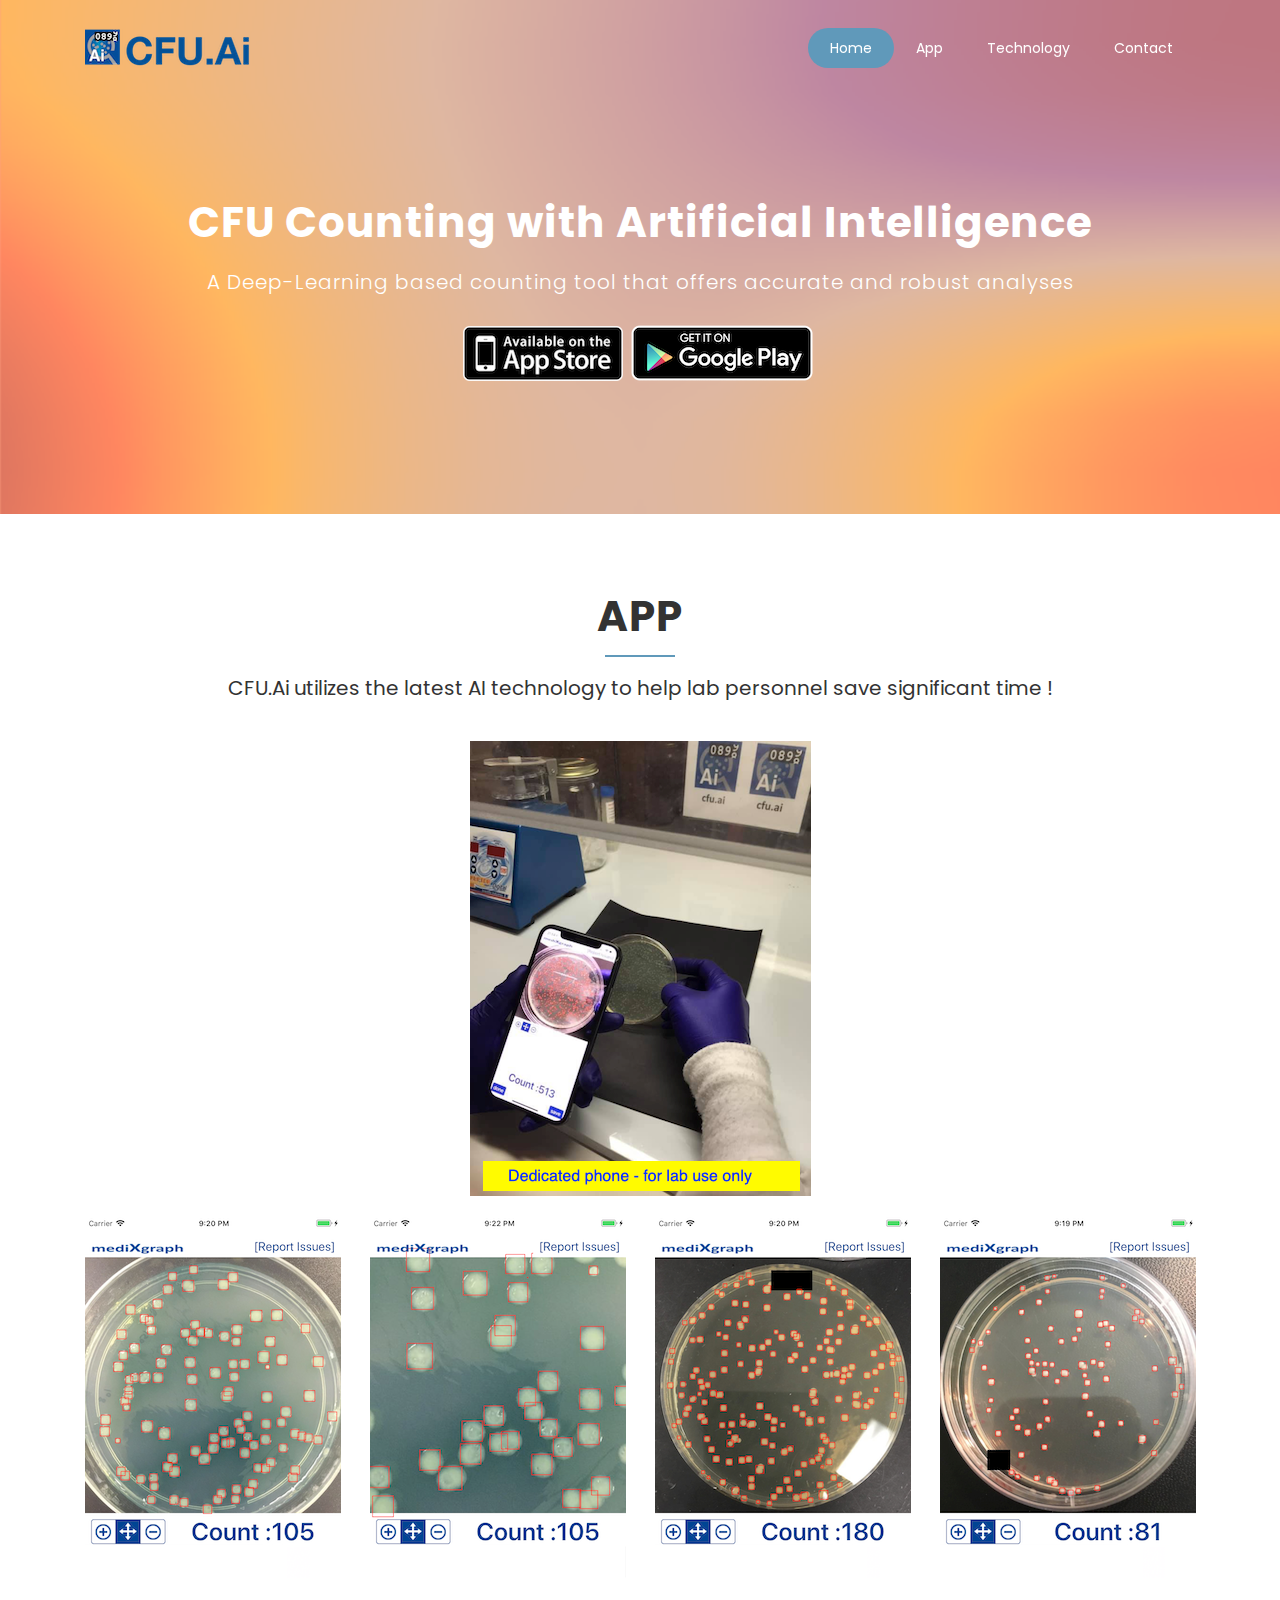
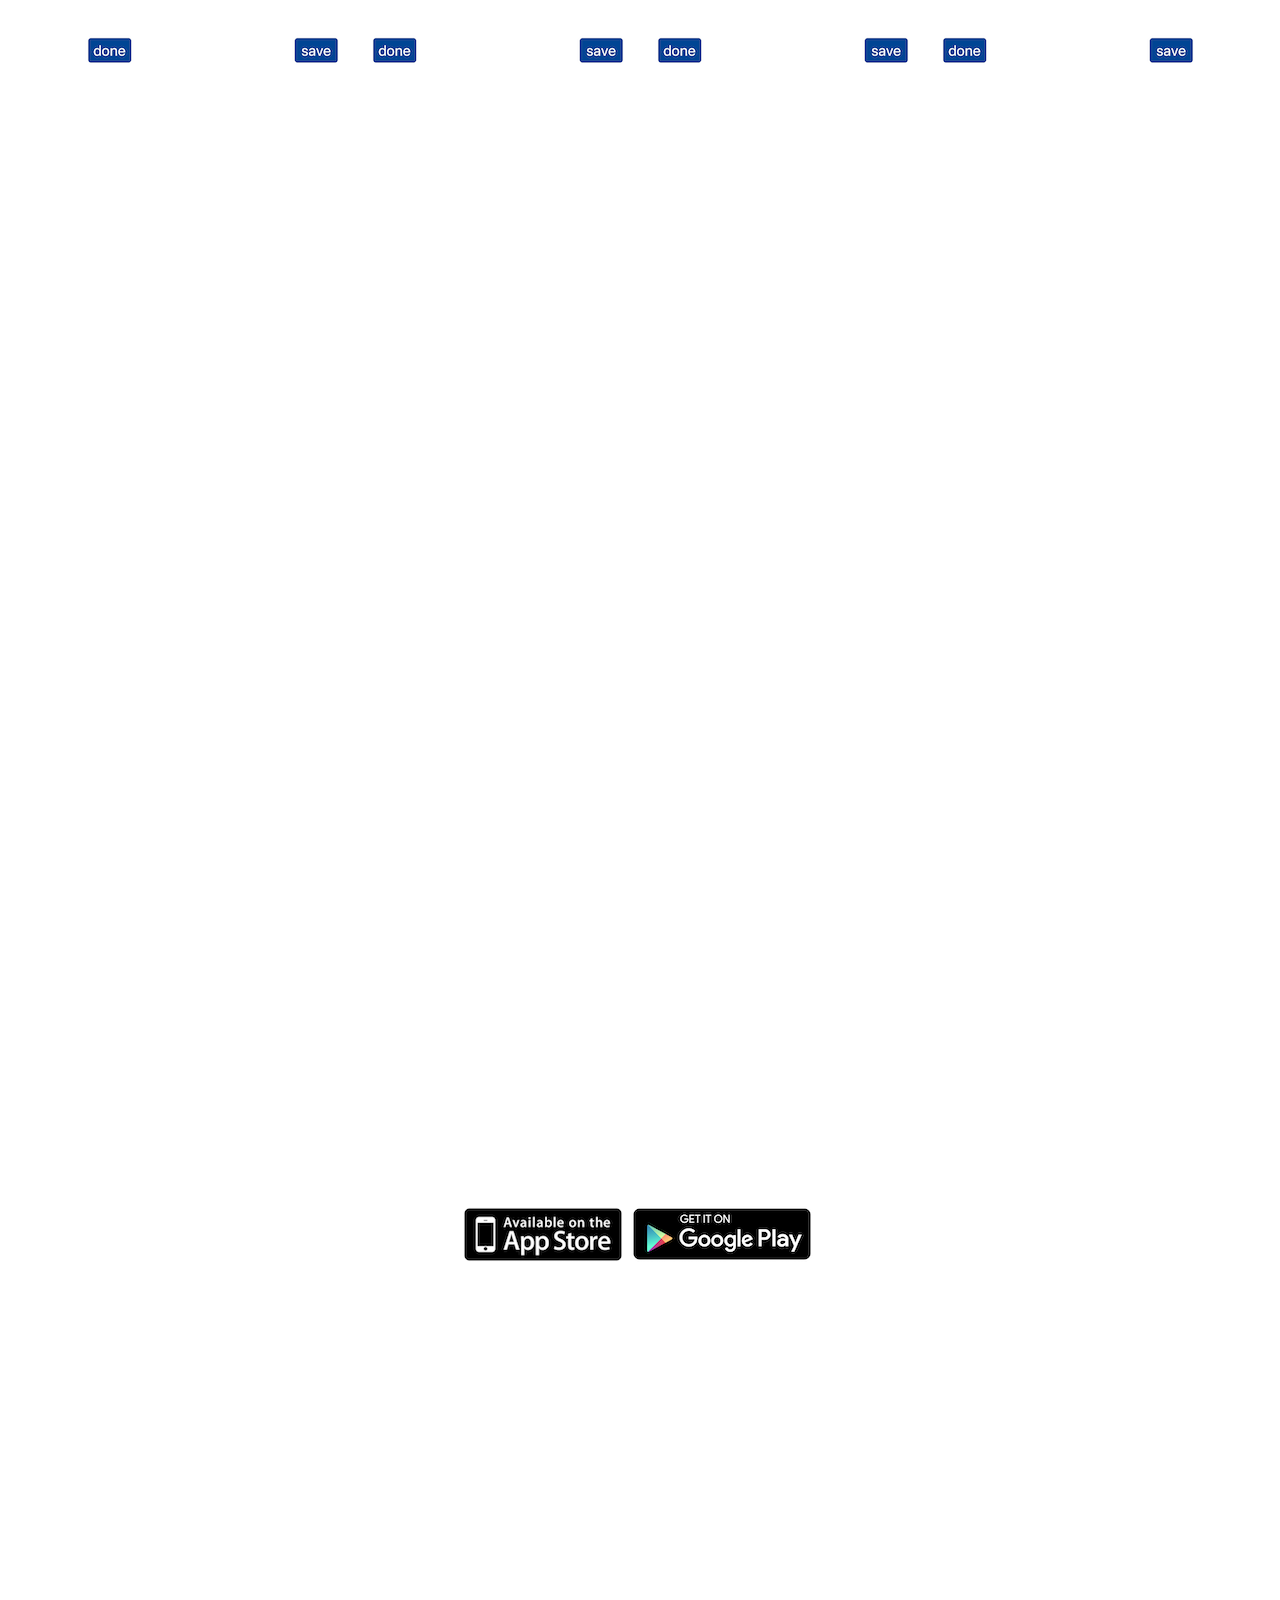
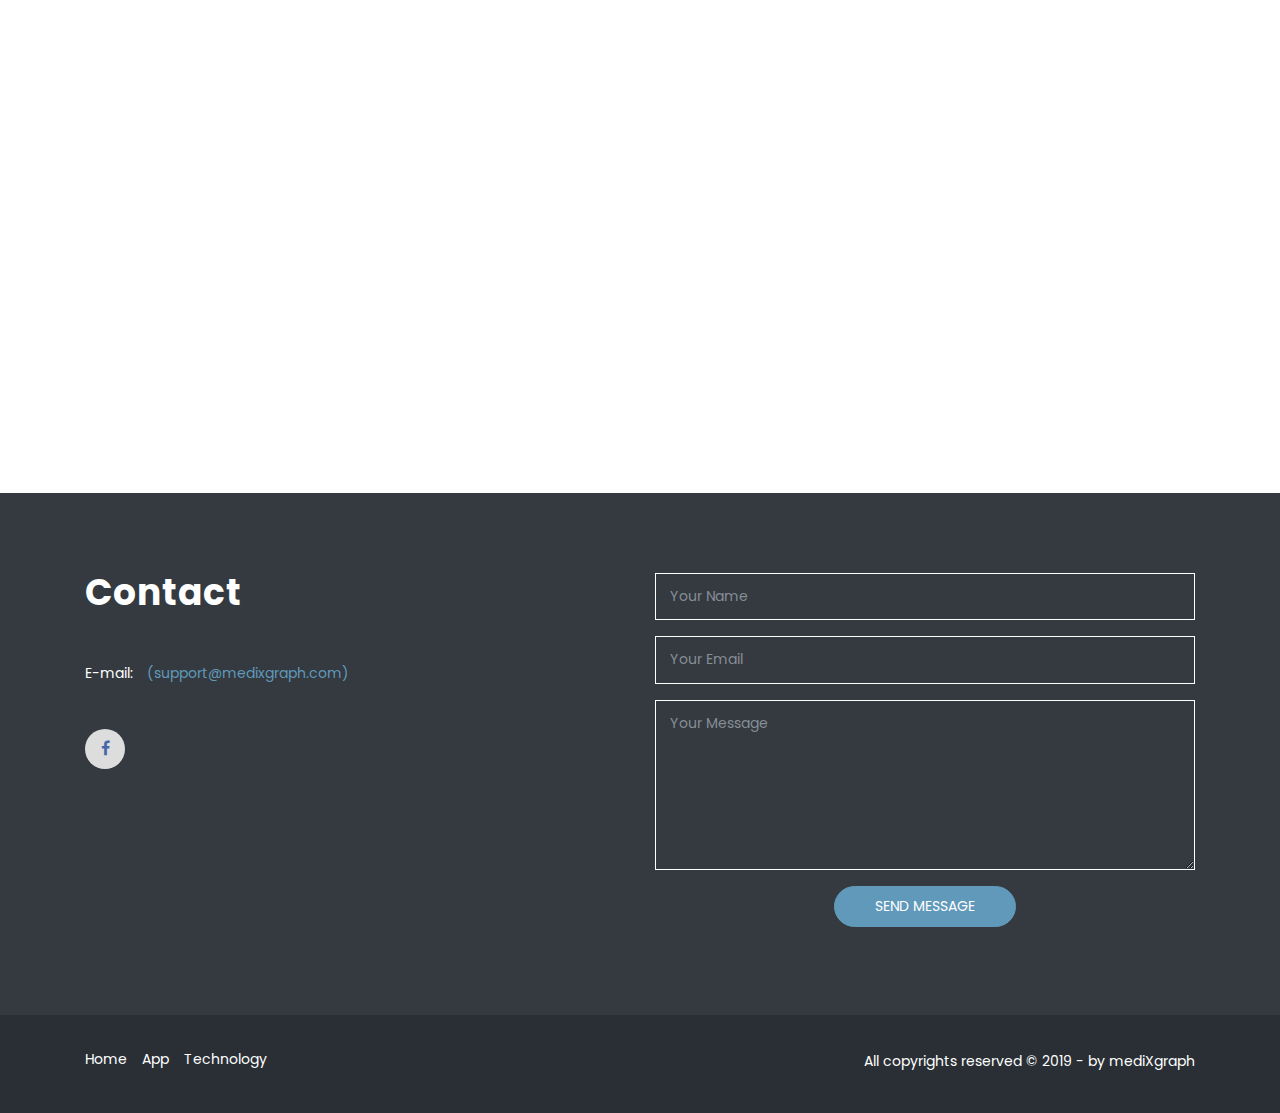
<file: index.html>
<!DOCTYPE html>
<html lang="en">
  <head>

    <!-- Required meta tags -->
    <meta charset="utf-8">
    <meta name="viewport" content="width=device-width, initial-scale=1, shrink-to-fit=no">
    <meta name="keywords" content="Bootstrap, Parallax, Template, Registration, Landing">
    <meta name="viewport" content="width=device-width, initial-scale=1, maximum-scale=1">
    <meta name="author" content="Grayrids">
    <meta name="google-site-verification" content="yPthu-CZEZjl6DRZvhm39xPnGLZe-ZaokwtLYch_ZM0" />
    <title>CFU.Ai- CFU Counting with AI</title>

    <!-- Bootstrap CSS -->
    <link rel="stylesheet" href="css/bootstrap.min.css">
    <link rel="stylesheet" href="css/font-awesome.min.css">
    <link rel="stylesheet" href="css/line-icons.css">
    <link rel="stylesheet" href="css/owl.carousel.css">
    <link rel="stylesheet" href="css/owl.theme.css">
    <link rel="stylesheet" href="css/nivo-lightbox.css">
    <link rel="stylesheet" href="css/magnific-popup.css">
    <link rel="stylesheet" href="css/slicknav.css">
    <link rel="stylesheet" href="css/animate.css">
    <link rel="stylesheet" href="css/main.css">    
    <link rel="stylesheet" href="css/responsive.css">

    <!-- Favicon
    –––––––––––––––––––––––––––––––––––––––––––––––––– -->
    <link rel="icon" type="image/png" href="img/favicon.png">

  </head>

  <body>

    <!-- Header Section Start -->
    <header id="hero-area" data-stellar-background-ratio="0.5">    
      <!-- Navbar Start -->
      <nav class="navbar navbar-expand-lg fixed-top scrolling-navbar indigo">
        <div class="container">
          <!-- Brand and toggle get grouped for better mobile display -->
          <div class="navbar-header">
            <a href="index.html" class="navbar-brand"><img class="img-fulid" src="img/logo.png" alt=""></a>
            <button class="navbar-toggler" type="button" data-toggle="collapse" data-target="#main-navbar" aria-controls="main-navbar" aria-expanded="false" aria-label="Toggle navigation">
              <i class="lnr lnr-menu"></i>
            </button>
          </div>
          <div class="collapse navbar-collapse" id="main-navbar">
            <ul class="navbar-nav mr-auto w-100 justify-content-end">
              <li class="nav-item">
                <a class="nav-link page-scroll" href="#hero-area">Home</a>
              </li>
              <li class="nav-item">
                <a class="nav-link page-scroll" href="#app">App</a>
              </li>
              <li class="nav-item">
                <a class="nav-link page-scroll" href="#technology">Technology</a>
              </li>
              <li class="nav-item">
                <a class="nav-link page-scroll" href="#contact">Contact</a>
              </li>
            </ul>
          </div>
        </div>

        <!-- Mobile Menu Start -->
        <ul class="mobile-menu">
           <li>
              <a class="page-scroll" href="#hero-area">Home</a>
            </li>
            <li>
              <a class="page-scroll" href="#app">App</a>
            </li>
            <li>
              <a class="page-scroll" href="#technology">Technology</a>
            </li>
            <li>
              <a class="page-scroll" href="#contact">Contact</a>
            </li>
        </ul>
        <!-- Mobile Menu End -->

      </nav>
      <!-- Navbar End -->   
      <div class="container">      
        <div class="row justify-content-md-center">
          <div class="col-md-10">
            <div class="contents text-center">
              <h1 class="wow fadeInDown" data-wow-duration="700ms" data-wow-delay="0.1s">CFU Counting with Artificial Intelligence</h1>
              <h4 class="lead wow fadeIn" data-wow-duration="700ms" data-wow-delay="200ms">A Deep-Learning based counting tool that offers accurate and robust analyses</h4>
              <!-- a href="#" class="btn btn-common wow fadeInUp" data-wow-duration="1000ms" data-wow-delay="400ms">Download</a -->
              <br>
              <a href="https://itunes.apple.com/us/app/cfu-ai/id1456087343?ls=1&mt=8"><img class="u-max-full-width" src="img/appStore.png"></a>
              <a href="https://docs.google.com/forms/d/e/1FAIpQLScckPct6YiXRqPA9p8bb9fcP2si5r_J-MCEJbnrYyg7RH78jA/viewform?usp=sf_link"><img class="u-max-full-width" src="img/googlePlay.png"></a>
            </div>
          </div>
        </div> 
      </div>           
    </header>
    <!-- Header Section End --> 

    <!-- App Section Start -->
    <section id="app" class="section">
      <div class="container">
        <div class="section-header">          
          <h2 class="section-title wow fadeIn" data-wow-duration="1000ms" data-wow-delay="0.3s">App</h2>
          <hr class="lines wow zoomIn" data-wow-delay="0.3s">

          <p class="section-subtitle wow fadeIn" data-wow-duration="1000ms" data-wow-delay="0.3s">
          CFU.Ai utilizes the latest AI technology to help lab personnel save significant time !
          </p>
          <br>

          <div class="row">
            <div class="col-lg-12 col-md-12 col-xs-12">
              <img class="u-max-full-width" src="img/app/app_1.png">
            </div>
          </div>

          <br>

          <div class="row">
            <div class="col-lg-3 col-md-6 col-xs-12">
              <img class="u-max-full-width" src="img/app/app_2.png">
            </div>
            <div class="col-lg-3 col-md-6 col-xs-12">
              <img class="u-max-full-width" src="img/app/app_3.png">
            </div>
            <div class="col-lg-3 col-md-6 col-xs-12">
              <img class="u-max-full-width" src="img/app/app_4.png">
            </div>
            <div class="col-lg-3 col-md-6 col-xs-12">
              <img class="u-max-full-width" src="img/app/app_5.png">
            </div>
          </div>
          <br>

          <p class="section-subtitle wow fadeIn" data-wow-duration="1000ms" data-wow-delay="0.3s">
          Some lab testing videos...
          </p>

          <div class="row">
            <div class="col-lg-6 col-md-12 col-xs-12">
              <iframe width="560" height="315" src="https://www.youtube.com/embed/-AX5FxgvUmA" frameborder="0" allow="accelerometer; autoplay; encrypted-media; gyroscope; picture-in-picture" allowfullscreen></iframe>
            </div>
            <div class="col-lg-6 col-md-12 col-xs-12">
              <iframe width="560" height="315" src="https://www.youtube.com/embed/_L8hfzddCWQ" frameborder="0" allow="accelerometer; autoplay; encrypted-media; gyroscope; picture-in-picture" allowfullscreen></iframe>
            </div>
          </div>

          <p class="section-subtitle wow fadeIn" data-wow-duration="1000ms" data-wow-delay="0.3s">
          Some "RD" testing videos...
          </p>

          <div class="row">
            <div class="col-lg-6 col-md-12 col-xs-12">
              <iframe width="560" height="315" src="https://www.youtube.com/embed/MuPpRsFHmSA" frameborder="0" allow="accelerometer; autoplay; encrypted-media; gyroscope; picture-in-picture" allowfullscreen></iframe>
            </div>
            <div class="col-lg-6 col-md-12 col-xs-12">
              <iframe width="560" height="315" src="https://www.youtube.com/embed/xUFbGzbNaVg" frameborder="0" allow="accelerometer; autoplay; encrypted-media; gyroscope; picture-in-picture" allowfullscreen></iframe>
            </div>
          </div>

          <div class="row">
            <div class="col-lg-6 col-md-12 col-xs-12">
              <iframe width="560" height="315" src="https://www.youtube.com/embed/FIvxn5xh-6I" frameborder="0" allow="accelerometer; autoplay; encrypted-media; gyroscope; picture-in-picture" allowfullscreen></iframe>
            </div>
            <div class="col-lg-6 col-md-12 col-xs-12">
              <iframe width="560" height="315" src="https://www.youtube.com/embed/X1puUl_XS9A" frameborder="0" allow="accelerometer; autoplay; encrypted-media; gyroscope; picture-in-picture" allowfullscreen></iframe>
            </div>
          </div>

          <br>
          <a href="https://itunes.apple.com/us/app/cfu-ai/id1456087343?ls=1&mt=8"><img class="u-max-full-width" src="img/appStore.png"></a>
          <a href="https://docs.google.com/forms/d/e/1FAIpQLScckPct6YiXRqPA9p8bb9fcP2si5r_J-MCEJbnrYyg7RH78jA/viewform?usp=sf_link"><img class="u-max-full-width" src="img/googlePlay.png"></a>
        </div>
      </div>
    </section>
    <!-- App Section End -->

    <!-- Technology Section Start -->
    <section id="technology" class="section">
      <div class="container">
        <div class="section-header">          
          <h2 class="section-title wow fadeIn" data-wow-duration="1000ms" data-wow-delay="0.3s">Technology</h2>
          <hr class="lines wow zoomIn" data-wow-delay="0.3s">
        </div>
        <div class="row">
          <div class="col-md-4 col-sm-12">
            <div class="item-boxes wow fadeInDown" data-wow-delay="0.2s">
              <div class="icon">
                <i class="lnr lnr-rocket"></i>
              </div>
              <h4>Neural Network</h4>
              <p>
                Specially customized CNN for cfu counting
              </p>
              <img class="u-max-full-width" src="img/technology/cnn.png">
            </div>
          </div>
          <div class="col-md-4 col-sm-12">
            <div class="item-boxes wow fadeInDown" data-wow-delay="0.8s">
              <div class="icon">
                <i class="lnr lnr-database"></i>
              </div>
              <h4>Proprietary CFU Data Sets</h4>
              <p>
                Advanced in-house data/training pipeline
              </p>
              <img class="u-max-full-width" src="img/technology/cfu_db.png">
            </div>
          </div>
          <div class="col-md-4 col-sm-12">
            <div class="item-boxes wow fadeInDown" data-wow-delay="1.2s">
              <div class="icon">
                <i class="lnr lnr-smartphone"></i>
              </div>
              <h4>In-App Inference</h4>
              <p>
                All analyses are conducted on the phone
              </p>
              <img class="u-max-full-width" src="img/technology/edge_ai.png">
            </div>
          </div>
        </div>
      </div>
    </section>
    <!-- Technology Section End -->

    <!-- Contact Section Start -->
    <section id="contact" class="section" data-stellar-background-ratio="-0.2">      
      <div class="contact-form">
        <div class="container">
          <div class="row">     
            <!-- div class="section-header" -->
            <div class="col-lg-6 col-sm-6 col-xs-12">
              <div class="contact-us">
                <h3>Contact</h3>
                <div class="contact-address">
                  <p class="email">E-mail: <span>(support@medixgraph.com)</span></p>
                </div>
                <div class="social-icons">
                  <ul>
                    <li class="facebook"><a href="https://www.facebook.com/medixgraph/"><i class="fa fa-facebook"></i></a></li>
                    <!--li class="linkedin"><a href="#"><i class="fa fa-linkedin"></i></a></li-->
                    <!--li class="twitter"><a href="#"><i class="fa fa-twitter"></i></a></li-->
                    <!--
                    <li class="google-plus"><a href="#"><i class="fa fa-google-plus"></i></a></li>
                    <li class="dribbble"><a href="#"><i class="fa fa-dribbble"></i></a></li>
                    -->
                  </ul>
                </div>
              </div>
            </div>     
            <div class="col-lg-6 col-sm-6 col-xs-12">
              <div class="contact-block">
                <form action="https://formspree.io/support@medixgraph.com" method="POST">
                  <div class="row">
                    <div class="col-md-12">
                      <div class="form-group">
                        <input type="text" class="form-control" name="name" placeholder="Your Name" required data-error="Please enter your name">
                        <div class="help-block with-errors"></div>
                      </div>                                 
                    </div>
                    <div class="col-md-12">
                      <div class="form-group">
                        <input type="text" placeholder="Your Email" class="form-control" name="email" required data-error="Please enter your email">
                        <div class="help-block with-errors"></div>
                      </div> 
                    </div>
                    <div class="col-md-12">
                      <div class="form-group"> 
                        <textarea class="form-control" placeholder="Your Message" rows="8" data-error="Write your message" required name="message"></textarea>
                        <div class="help-block with-errors"></div>
                      </div>
                      <div class="submit-button text-center">
                        <button class="btn btn-common" type="submit">Send Message</button>
                        <div class="h3 text-center hidden"></div> 
                        <div class="clearfix"></div> 
                      </div>
                    </div>
                  </div>            
                </form>
              </div>
            </div>
          </div>
        </div>
      </div>           
    </section>
    <!-- Contact Section End -->

    <!-- Footer Section Start -->
    <footer>          
      <div class="container">
        <div class="row">
          <!-- Footer Links -->
          <div class="col-lg-6 col-sm-6 col-xs-12">
            <ul class="footer-links">
              <li>
                <a href="#">Home</a>
              </li>
              <li>
                <a href="#app">App</a>
              </li>
              <li>
                <a href="#technology">Technology</a>
              </li>
            </ul>
          </div>
          <div class="col-lg-6 col-sm-6 col-xs-12">
            <div class="copyright">
              <p>All copyrights reserved &copy; 2019 - by <a rel="nofollow" href="http://medixgraph.com">mediXgraph</a></p>
            </div>
          </div>  
        </div>
      </div>
    </footer>
    <!-- Footer Section End --> 

    <!-- Go To Top Link -->
    <a href="#" class="back-to-top">
      <i class="lnr lnr-arrow-up"></i>
    </a>
    
    <div id="loader">
      <div class="spinner">
        <div class="double-bounce1"></div>
        <div class="double-bounce2"></div>
      </div>
    </div>     

    <!-- jQuery first, then Tether, then Bootstrap JS. -->
    <script src="js/jquery-min.js"></script>
    <script src="js/popper.min.js"></script>
    <script src="js/bootstrap.min.js"></script>
    <script src="js/jquery.mixitup.js"></script>
    <script src="js/nivo-lightbox.js"></script>
    <script src="js/owl.carousel.js"></script>    
    <script src="js/jquery.stellar.min.js"></script>    
    <script src="js/jquery.nav.js"></script>    
    <script src="js/scrolling-nav.js"></script>    
    <script src="js/jquery.easing.min.js"></script>    
    <script src="js/smoothscroll.js"></script>    
    <script src="js/jquery.slicknav.js"></script>     
    <script src="js/wow.js"></script>   
    <script src="js/jquery.vide.js"></script>
    <script src="js/jquery.counterup.min.js"></script>    
    <script src="js/jquery.magnific-popup.min.js"></script>    
    <script src="js/waypoints.min.js"></script>    
    <script src="js/form-validator.min.js"></script>
    <script src="js/contact-form-script.js"></script>   
    <script src="js/main.js"></script>

    <!-- Global site tag (gtag.js) - Google Analytics -->
    <script async src="https://www.googletagmanager.com/gtag/js?id=UA-136758131-1"></script>
    <script>
      window.dataLayer = window.dataLayer || [];
      function gtag(){dataLayer.push(arguments);}
      gtag('js', new Date());

      gtag('config', 'UA-136758131-1');
    </script>

  </body>
</html>
</file>
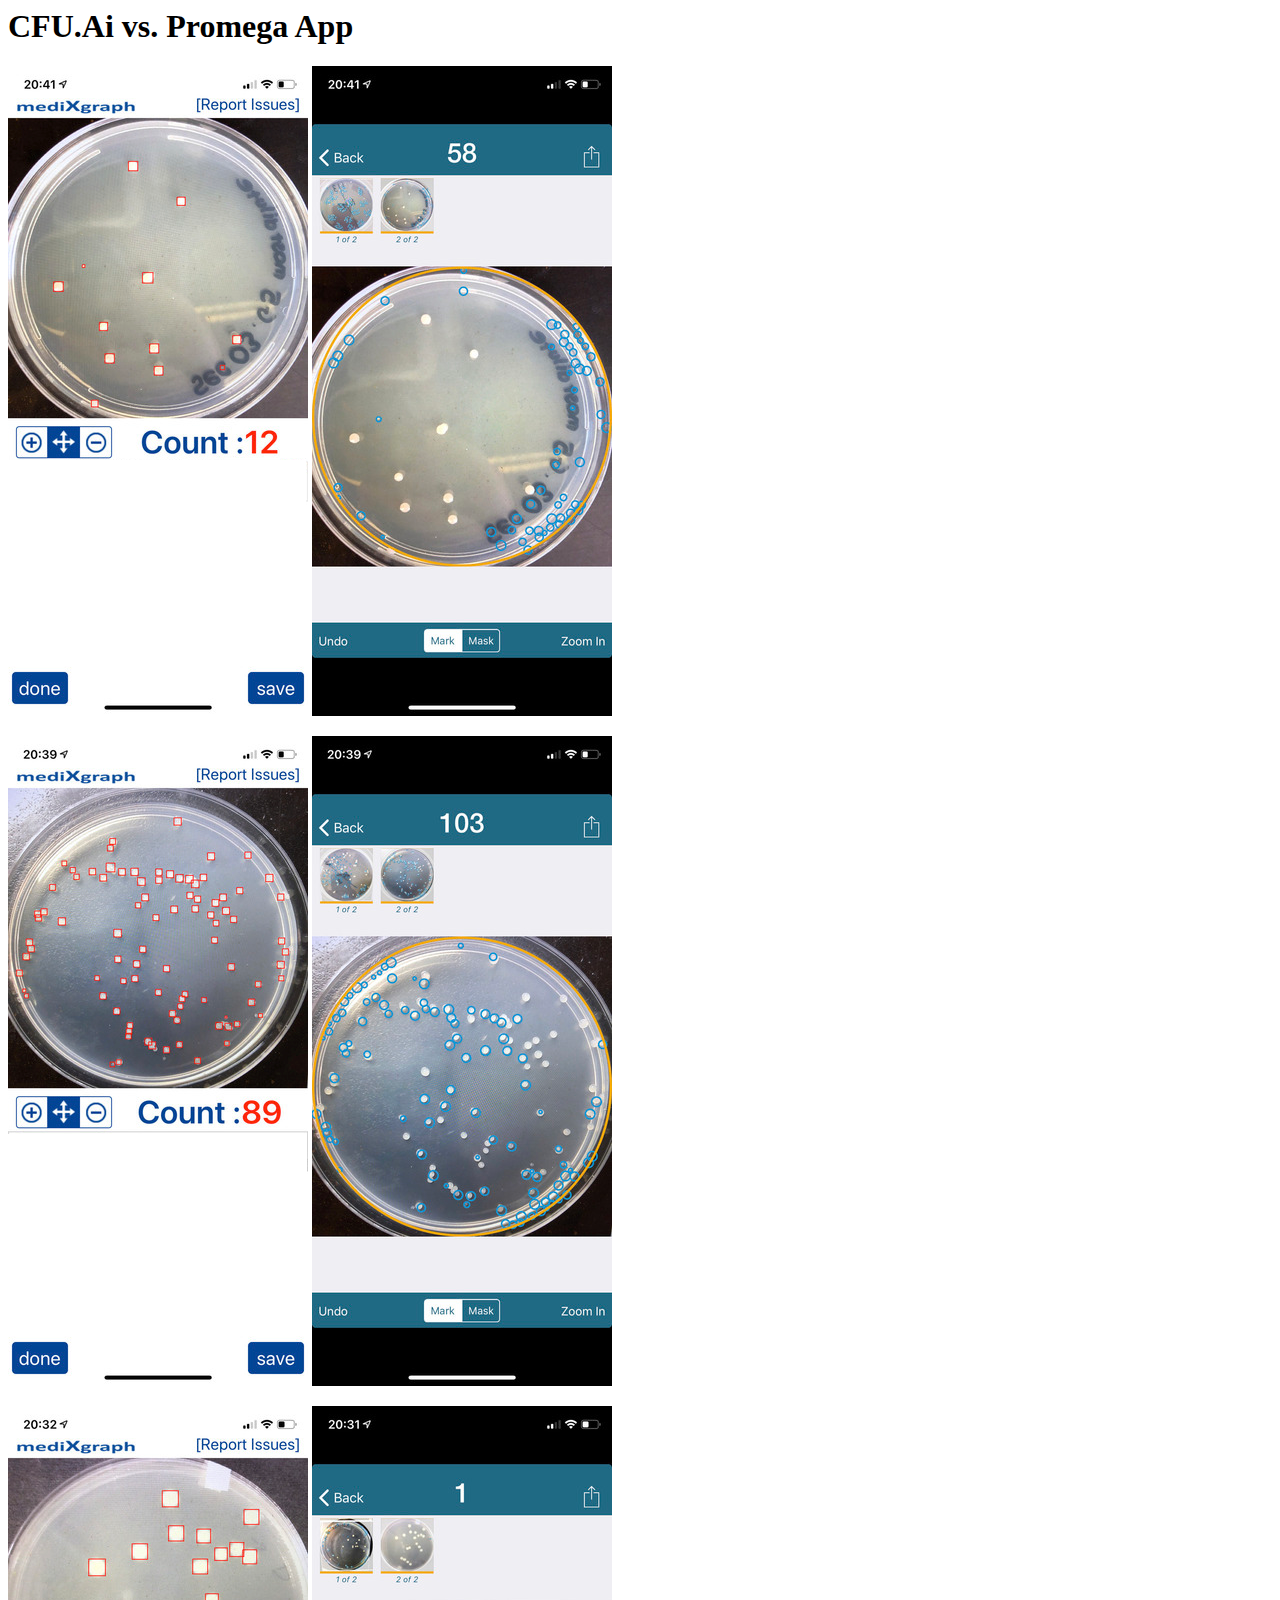
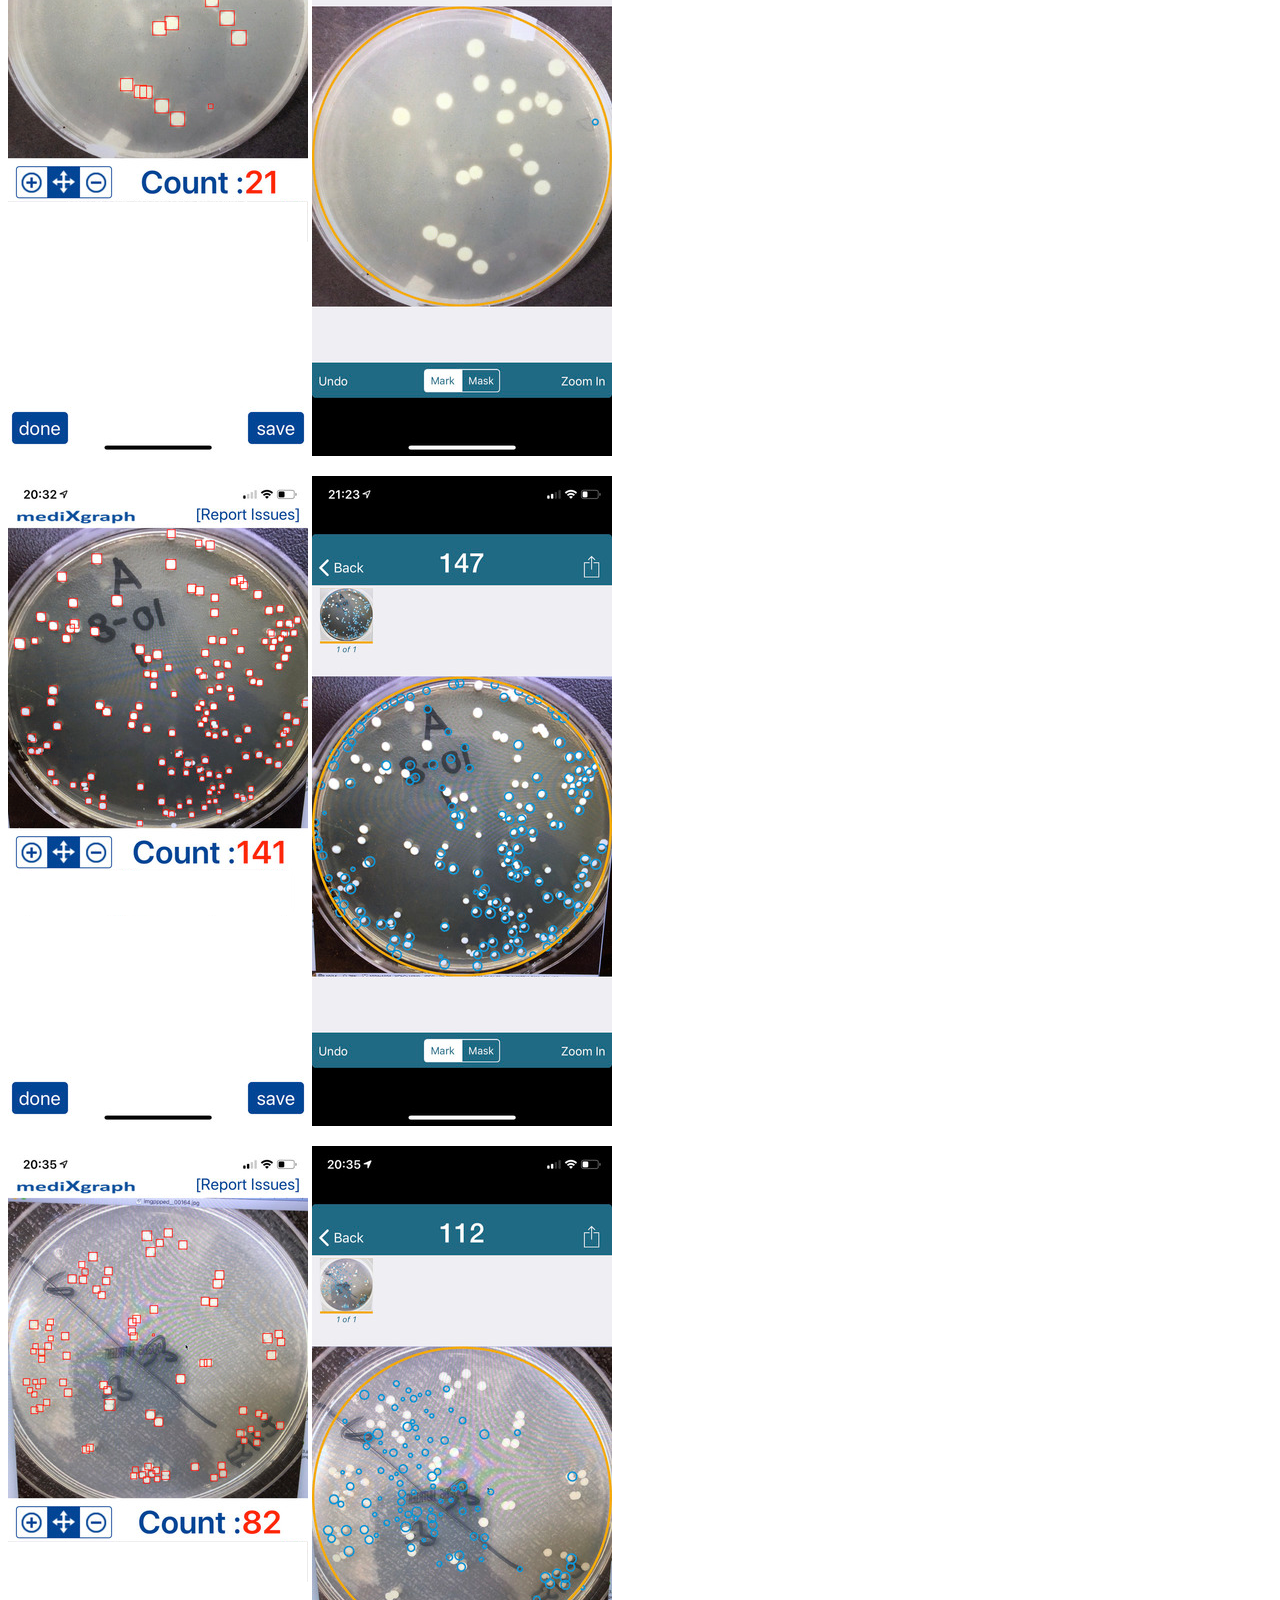
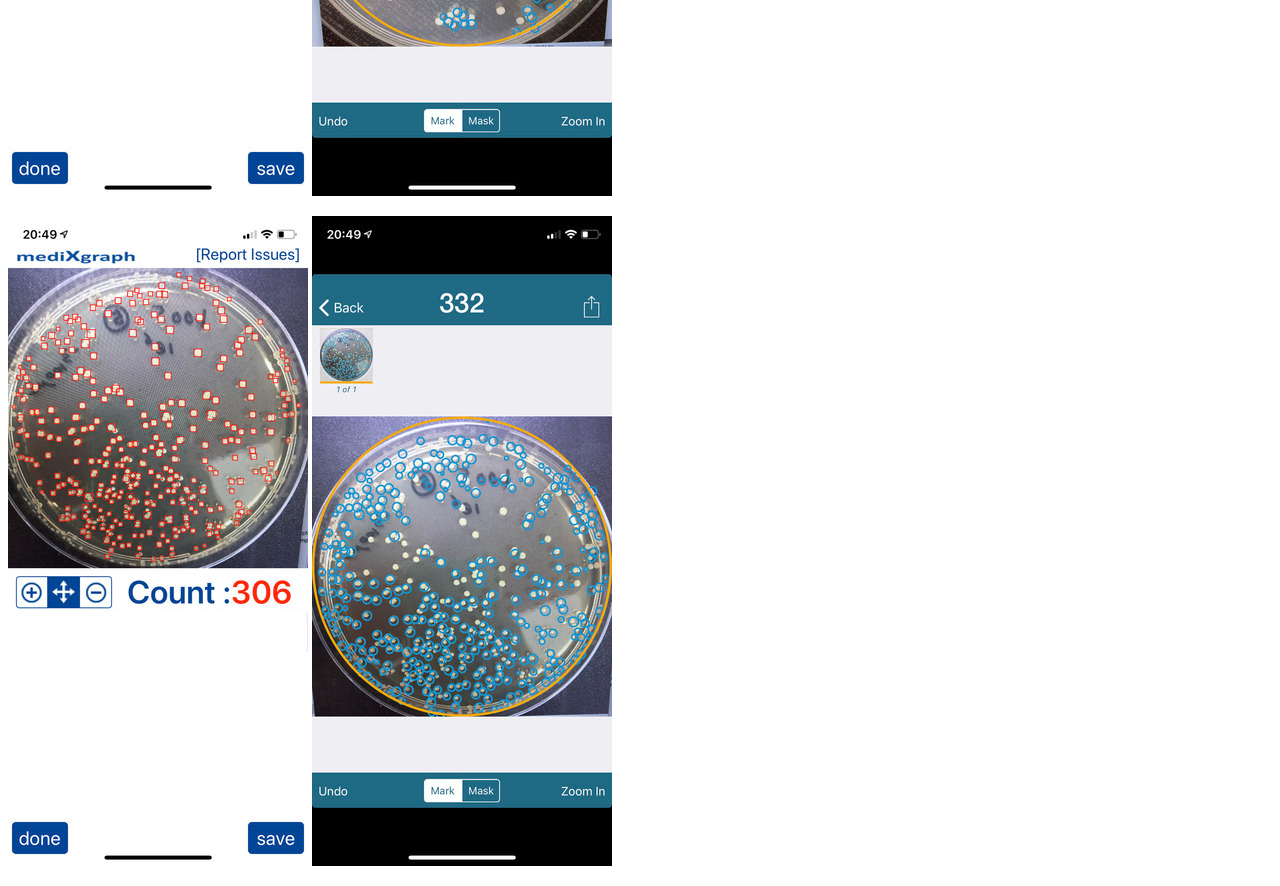
<file: cmp_promega.html>
<html><body>
    <H1>CFU.Ai vs. Promega App</H1>
    <p>
    <img src = "img/cmp/1_cfuai.jpg">
    <img src = "img/cmp/1_promega.jpg">
    <p>
    <img src = "img/cmp/2_cfuai.jpg">
    <img src = "img/cmp/2_promega.jpg">
    <p>
    <img src = "img/cmp/3_cfuai.jpg">
    <img src = "img/cmp/3_promega.jpg">
    <p>
    <img src = "img/cmp/4_cfuai.jpg">
    <img src = "img/cmp/4_promega.jpg">
    <p>
    <img src = "img/cmp/5_cfuai.jpg">
    <img src = "img/cmp/5_promega.jpg">
    <p>
    <img src = "img/cmp/6_cfuai.jpg">
    <img src = "img/cmp/6_promega.jpg">
    <p>
</body></html>
</file>
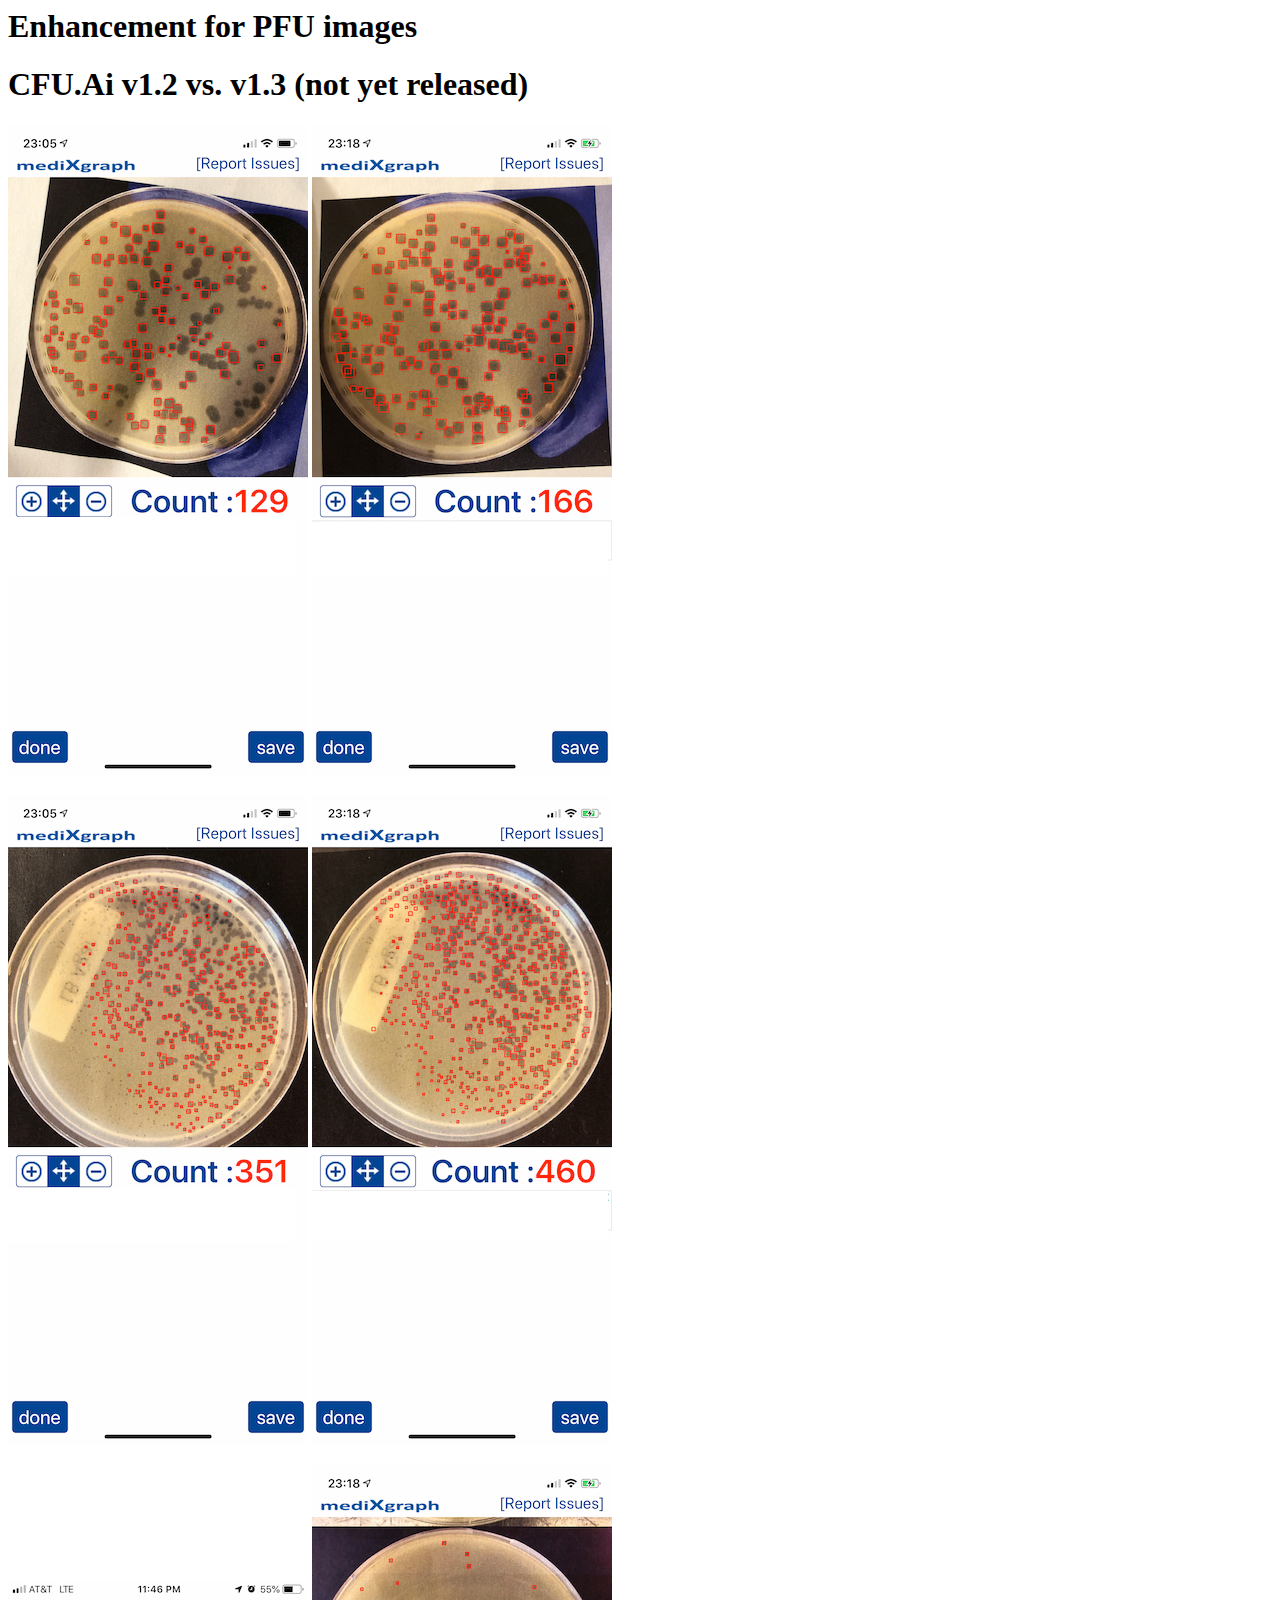
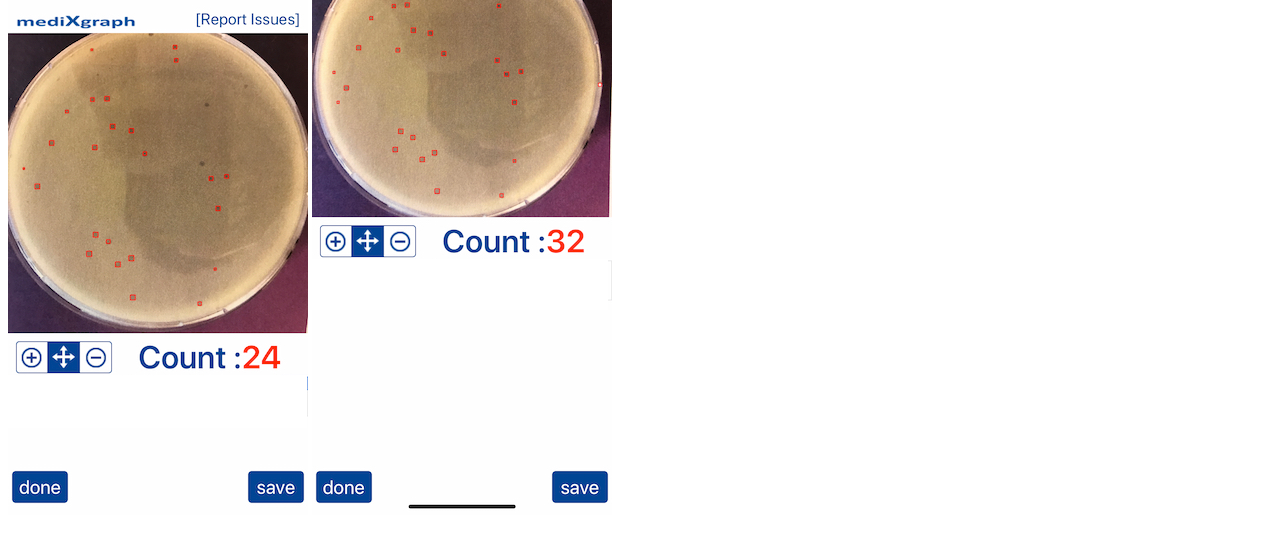
<file: pfu_test.html>
<html><body>
    <H1>Enhancement for PFU images</H1>
    <p>
    <H1>CFU.Ai v1.2 vs. v1.3 (not yet released)</H1>
    <p>
    <img src = "img/pfu/pfu_v1.2__2.jpg">
    <img src = "img/pfu/pfu_v1.3__2.jpg">
    <p>
    <p>
    <img src = "img/pfu/pfu_v1.2__3.jpg">
    <img src = "img/pfu/pfu_v1.3__3.jpg">
    <p>
    <p>
    <img src = "img/pfu/pfu_v1.2__1.jpg">
    <img src = "img/pfu/pfu_v1.3__1.jpg">
    <p>
</body></html>
</file>
<file: css/line-icons.css>
@font-face {
	font-family: 'Linearicons-Free';
	src:url('../fonts/Linearicons-Free.eot?w118d');
	src:url('../fonts/Linearicons-Free.eot?#iefixw118d') format('embedded-opentype'),
		url('../fonts/Linearicons-Free.woff2?w118d') format('woff2'),
		url('../fonts/Linearicons-Free.woff?w118d') format('woff'),
		url('../fonts/Linearicons-Free.ttf?w118d') format('truetype'),
		url('../fonts/Linearicons-Free.svg?w118d#Linearicons-Free') format('svg');
	font-weight: normal;
	font-style: normal;
}

.lnr {
	font-family: 'Linearicons-Free';
	speak: none;
	font-style: normal;
	font-weight: normal;
	font-variant: normal;
	text-transform: none;
	line-height: 1;

	/* Better Font Rendering =========== */
	-webkit-font-smoothing: antialiased;
	-moz-osx-font-smoothing: grayscale;
}

.lnr-home:before {
	content: "\e800";
}
.lnr-apartment:before {
	content: "\e801";
}
.lnr-pencil:before {
	content: "\e802";
}
.lnr-magic-wand:before {
	content: "\e803";
}
.lnr-drop:before {
	content: "\e804";
}
.lnr-lighter:before {
	content: "\e805";
}
.lnr-poop:before {
	content: "\e806";
}
.lnr-sun:before {
	content: "\e807";
}
.lnr-moon:before {
	content: "\e808";
}
.lnr-cloud:before {
	content: "\e809";
}
.lnr-cloud-upload:before {
	content: "\e80a";
}
.lnr-cloud-download:before {
	content: "\e80b";
}
.lnr-cloud-sync:before {
	content: "\e80c";
}
.lnr-cloud-check:before {
	content: "\e80d";
}
.lnr-database:before {
	content: "\e80e";
}
.lnr-lock:before {
	content: "\e80f";
}
.lnr-cog:before {
	content: "\e810";
}
.lnr-trash:before {
	content: "\e811";
}
.lnr-dice:before {
	content: "\e812";
}
.lnr-heart:before {
	content: "\e813";
}
.lnr-star:before {
	content: "\e814";
}
.lnr-star-half:before {
	content: "\e815";
}
.lnr-star-empty:before {
	content: "\e816";
}
.lnr-flag:before {
	content: "\e817";
}
.lnr-envelope:before {
	content: "\e818";
}
.lnr-paperclip:before {
	content: "\e819";
}
.lnr-inbox:before {
	content: "\e81a";
}
.lnr-eye:before {
	content: "\e81b";
}
.lnr-printer:before {
	content: "\e81c";
}
.lnr-file-empty:before {
	content: "\e81d";
}
.lnr-file-add:before {
	content: "\e81e";
}
.lnr-enter:before {
	content: "\e81f";
}
.lnr-exit:before {
	content: "\e820";
}
.lnr-graduation-hat:before {
	content: "\e821";
}
.lnr-license:before {
	content: "\e822";
}
.lnr-music-note:before {
	content: "\e823";
}
.lnr-film-play:before {
	content: "\e824";
}
.lnr-camera-video:before {
	content: "\e825";
}
.lnr-camera:before {
	content: "\e826";
}
.lnr-picture:before {
	content: "\e827";
}
.lnr-book:before {
	content: "\e828";
}
.lnr-bookmark:before {
	content: "\e829";
}
.lnr-user:before {
	content: "\e82a";
}
.lnr-users:before {
	content: "\e82b";
}
.lnr-shirt:before {
	content: "\e82c";
}
.lnr-store:before {
	content: "\e82d";
}
.lnr-cart:before {
	content: "\e82e";
}
.lnr-tag:before {
	content: "\e82f";
}
.lnr-phone-handset:before {
	content: "\e830";
}
.lnr-phone:before {
	content: "\e831";
}
.lnr-pushpin:before {
	content: "\e832";
}
.lnr-map-marker:before {
	content: "\e833";
}
.lnr-map:before {
	content: "\e834";
}
.lnr-location:before {
	content: "\e835";
}
.lnr-calendar-full:before {
	content: "\e836";
}
.lnr-keyboard:before {
	content: "\e837";
}
.lnr-spell-check:before {
	content: "\e838";
}
.lnr-screen:before {
	content: "\e839";
}
.lnr-smartphone:before {
	content: "\e83a";
}
.lnr-tablet:before {
	content: "\e83b";
}
.lnr-laptop:before {
	content: "\e83c";
}
.lnr-laptop-phone:before {
	content: "\e83d";
}
.lnr-power-switch:before {
	content: "\e83e";
}
.lnr-bubble:before {
	content: "\e83f";
}
.lnr-heart-pulse:before {
	content: "\e840";
}
.lnr-construction:before {
	content: "\e841";
}
.lnr-pie-chart:before {
	content: "\e842";
}
.lnr-chart-bars:before {
	content: "\e843";
}
.lnr-gift:before {
	content: "\e844";
}
.lnr-diamond:before {
	content: "\e845";
}
.lnr-linearicons:before {
	content: "\e846";
}
.lnr-dinner:before {
	content: "\e847";
}
.lnr-coffee-cup:before {
	content: "\e848";
}
.lnr-leaf:before {
	content: "\e849";
}
.lnr-paw:before {
	content: "\e84a";
}
.lnr-rocket:before {
	content: "\e84b";
}
.lnr-briefcase:before {
	content: "\e84c";
}
.lnr-bus:before {
	content: "\e84d";
}
.lnr-car:before {
	content: "\e84e";
}
.lnr-train:before {
	content: "\e84f";
}
.lnr-bicycle:before {
	content: "\e850";
}
.lnr-wheelchair:before {
	content: "\e851";
}
.lnr-select:before {
	content: "\e852";
}
.lnr-earth:before {
	content: "\e853";
}
.lnr-smile:before {
	content: "\e854";
}
.lnr-sad:before {
	content: "\e855";
}
.lnr-neutral:before {
	content: "\e856";
}
.lnr-mustache:before {
	content: "\e857";
}
.lnr-alarm:before {
	content: "\e858";
}
.lnr-bullhorn:before {
	content: "\e859";
}
.lnr-volume-high:before {
	content: "\e85a";
}
.lnr-volume-medium:before {
	content: "\e85b";
}
.lnr-volume-low:before {
	content: "\e85c";
}
.lnr-volume:before {
	content: "\e85d";
}
.lnr-mic:before {
	content: "\e85e";
}
.lnr-hourglass:before {
	content: "\e85f";
}
.lnr-undo:before {
	content: "\e860";
}
.lnr-redo:before {
	content: "\e861";
}
.lnr-sync:before {
	content: "\e862";
}
.lnr-history:before {
	content: "\e863";
}
.lnr-clock:before {
	content: "\e864";
}
.lnr-download:before {
	content: "\e865";
}
.lnr-upload:before {
	content: "\e866";
}
.lnr-enter-down:before {
	content: "\e867";
}
.lnr-exit-up:before {
	content: "\e868";
}
.lnr-bug:before {
	content: "\e869";
}
.lnr-code:before {
	content: "\e86a";
}
.lnr-link:before {
	content: "\e86b";
}
.lnr-unlink:before {
	content: "\e86c";
}
.lnr-thumbs-up:before {
	content: "\e86d";
}
.lnr-thumbs-down:before {
	content: "\e86e";
}
.lnr-magnifier:before {
	content: "\e86f";
}
.lnr-cross:before {
	content: "\e870";
}
.lnr-menu:before {
	content: "\e871";
}
.lnr-list:before {
	content: "\e872";
}
.lnr-chevron-up:before {
	content: "\e873";
}
.lnr-chevron-down:before {
	content: "\e874";
}
.lnr-chevron-left:before {
	content: "\e875";
}
.lnr-chevron-right:before {
	content: "\e876";
}
.lnr-arrow-up:before {
	content: "\e877";
}
.lnr-arrow-down:before {
	content: "\e878";
}
.lnr-arrow-left:before {
	content: "\e879";
}
.lnr-arrow-right:before {
	content: "\e87a";
}
.lnr-move:before {
	content: "\e87b";
}
.lnr-warning:before {
	content: "\e87c";
}
.lnr-question-circle:before {
	content: "\e87d";
}
.lnr-menu-circle:before {
	content: "\e87e";
}
.lnr-checkmark-circle:before {
	content: "\e87f";
}
.lnr-cross-circle:before {
	content: "\e880";
}
.lnr-plus-circle:before {
	content: "\e881";
}
.lnr-circle-minus:before {
	content: "\e882";
}
.lnr-arrow-up-circle:before {
	content: "\e883";
}
.lnr-arrow-down-circle:before {
	content: "\e884";
}
.lnr-arrow-left-circle:before {
	content: "\e885";
}
.lnr-arrow-right-circle:before {
	content: "\e886";
}
.lnr-chevron-up-circle:before {
	content: "\e887";
}
.lnr-chevron-down-circle:before {
	content: "\e888";
}
.lnr-chevron-left-circle:before {
	content: "\e889";
}
.lnr-chevron-right-circle:before {
	content: "\e88a";
}
.lnr-crop:before {
	content: "\e88b";
}
.lnr-frame-expand:before {
	content: "\e88c";
}
.lnr-frame-contract:before {
	content: "\e88d";
}
.lnr-layers:before {
	content: "\e88e";
}
.lnr-funnel:before {
	content: "\e88f";
}
.lnr-text-format:before {
	content: "\e890";
}
.lnr-text-format-remove:before {
	content: "\e891";
}
.lnr-text-size:before {
	content: "\e892";
}
.lnr-bold:before {
	content: "\e893";
}
.lnr-italic:before {
	content: "\e894";
}
.lnr-underline:before {
	content: "\e895";
}
.lnr-strikethrough:before {
	content: "\e896";
}
.lnr-highlight:before {
	content: "\e897";
}
.lnr-text-align-left:before {
	content: "\e898";
}
.lnr-text-align-center:before {
	content: "\e899";
}
.lnr-text-align-right:before {
	content: "\e89a";
}
.lnr-text-align-justify:before {
	content: "\e89b";
}
.lnr-line-spacing:before {
	content: "\e89c";
}
.lnr-indent-increase:before {
	content: "\e89d";
}
.lnr-indent-decrease:before {
	content: "\e89e";
}
.lnr-pilcrow:before {
	content: "\e89f";
}
.lnr-direction-ltr:before {
	content: "\e8a0";
}
.lnr-direction-rtl:before {
	content: "\e8a1";
}
.lnr-page-break:before {
	content: "\e8a2";
}
.lnr-sort-alpha-asc:before {
	content: "\e8a3";
}
.lnr-sort-amount-asc:before {
	content: "\e8a4";
}
.lnr-hand:before {
	content: "\e8a5";
}
.lnr-pointer-up:before {
	content: "\e8a6";
}
.lnr-pointer-right:before {
	content: "\e8a7";
}
.lnr-pointer-down:before {
	content: "\e8a8";
}
.lnr-pointer-left:before {
	content: "\e8a9";
}
</file>
<file: css/responsive.css>
/* only small desktops */
/* tablets */
/* only small tablets */
@media (min-width: 768px) and (max-width: 991px) {
  #hero-area .contents h1 {
    font-size: 28px;
  }
  .item-boxes h4 {
    font-size: 18px;
  }
  #features .show-box img {
    display: none;
  }
  .pricing-table .pricing-details ul li {
    font-size: 12px;
  }
  .counters .facts-item .fact-count h4 {
    font-size: 14px;
  }
  .single-team {
    margin-bottom: 30px;
  }
  .meta-tags span {
    margin-right: 3px;
  }
  .meta-tags span i {
    margin-right: 0px;
  }
  #blog .blog-item-text h3 {
    font-size: 14px;
    line-height: 20px;
  }
}

/* mobile or only mobile */
@media (max-width: 767px) {
  .section-header .section-title {
    font-size: 20px;
  }
  #hero-area .contents {
    padding: 100px 0 80px;
  }
  #hero-area .contents h1 {
    font-size: 18px;
    line-height: 30px;
  }
  #features .show-box img {
    display: none;
  }
  #features .box-item .text h4 {
    font-size: 14px;
  }
  .controls {
    margin: 0px;
  }
  .controls .btn {
    font-size: 13px;
    padding: 7px 7px;
  }
  .video-promo .video-promo-content h2 {
    font-size: 22px;
  }
  .pricing-table {
    margin-bottom: 15px;
  }
  .counters .facts-item {
    margin-bottom: 30px;
  }
  .single-team {
    margin-bottom: 15px;
  }
  .contact-us {
    margin-bottom: 30px;
  }
  .contact-us h3 {
    font-size: 28px;
  }
  .footer-links li a {
    margin-right: 10px;
  }
  .copyright {
    float: left;
  }
}
</file>
<file: css/main.css>
/*
* Mate - Bootstrap 4 Template
* Build Date: December 2017
* Last updated: December 2017
* Version: 1.0
* Author: UIdeck
* Copyright (C) 2018 UIdeck
*/
/* ------------------------------------- */
/* TABLE OF CONTENTS
/* -------------------------------------
  1. IMPORT GOOGLE FONTS
  2. GENERAL
    -2.1 SECTION TITLE
    -2.2 BUTTONS
    -2.3 SOCIAL ICON
    -2.4 PRE LOADER
    -2.5 SCROLL TO UP
  3. HERO AREA 
  4. NAVBAR
  5. SERVICES SECTION
  6. FEATURES SECTION
  7. VIDEO PROMO SECTION
  8. PORTFOLIO SECTION
  9. PRICING TABLE 
  10. COUNTER SECTION
  11. TESTIMONIAL AREA
  12. TEAM SECTION
  13. BLOG SECTION
  14. CONTACT SECTION
  15. FOOTER SECTION
    -15.1 COMING SOON PAGE
  ------------------------------------- */
/* ==========================================================================
   1. IMPORT GOOGLE FONTS
   ========================================================================== */
@import url("https://fonts.googleapis.com/css?family=Poppins:400,700");
/* ==========================================================================
   2. GENERAL
   ========================================================================== */
body {
  font-family: 'Poppins', sans-serif;
  color: #333;
  font-size: 14px;
  font-weight: 400;
  background: #fff;
  overflow-x: hidden;
}

html {
  overflow-x: hidden;
}

p {
  font-size: 14px;
  /* line-height: 26px; KAI */
  line-height: 32px;
}

a:hover, a:focus {
  color: #6099ba;
}

a {
  -webkit-transition: all 0.2s linear;
  -moz-transition: all 0.2s linear;
  -o-transition: all 0.2s linear;
  transition: all 0.2s linear;
}

h1, h2, h3, h4, h5 {
  font-family: 'Poppins', sans-serif;
  font-size: 40px;
  font-weight: 700;
  letter-spacing: 1px;
}

ul {
  margin: 0;
  padding: 0;
}

ul li {
  list-style: none;
}

a:hover,
a:focus {
  text-decoration: none;
  outline: none;
}

a:not([href]):not([tabindex]) {
  color: #fff;
}

a:not([href]):not([tabindex]):focus, a:not([href]):not([tabindex]):hover {
  color: #6099ba;
}

/* ==========================================================================
   2.1 Section Title
   ========================================================================== */
.section {
  padding: 80px 0;
}

.section-header {
  color: #fff;
  margin-bottom: 40px;
  text-align: center;
}

.section-header .section-title {
  font-size: 42px;
  margin-top: 0;
  text-transform: uppercase;
  font-weight: 700;
  color: #333;
  position: relative;
}

.section-header .section-title span {
  color: #6099ba;
}

.section-header .section-subtitle {
  margin-top: 15px;
  color: #333;
  font-size: 20px;
  /* font-size: 14px; KAI */
  font-weight: 400;
}

.section-header .lines {
  margin: auto;
  width: 70px;
  position: relative;
  border-top: 2px solid #6099ba;
  margin-top: 15px;
}

/* ==========================================================================
   2.2 Buttons
   ========================================================================== */
.btn {
  font-size: 14px;
  padding: 11px 40px;
  border-radius: 0px;
  font-weight: 400;
  color: #fff;
  text-transform: uppercase;
  -webkit-transition: all 0.2s linear;
  -moz-transition: all 0.2s linear;
  -o-transition: all 0.2s linear;
  transition: all 0.2s linear;
  display: inline-block;
}

.btn:focus,
.btn:active {
  box-shadow: none;
  outline: none;
  color: #fff;
}

.btn-common {
  border: 1px solid #6099ba;
  background: #6099ba;
  position: relative;
  color: #fff;
  z-index: 1;
  border-radius: 30px;
}

.btn-common:hover {
  color: #fff;
  background: #33b391;
  border-color: #33b391;
  transition: all .50s ease-in-out;
  -moz-transition: all .50s ease-in-out;
  -webkit-transition: all .50s ease-in-out;
}

.btn-border {
  color: #fff;
  background-color: transparent;
  border: 2px solid #fff;
  border-radius: 4px;
}

.btn-border:hover {
  border: 2px solid #fff;
  color: #fff;
  background-color: #6099ba;
}

.btn-lg {
  padding: 14px 33px;
  text-transform: uppercase;
  font-size: 16px;
}

.btn-rm {
  padding: 7px 0px;
  color: #999;
  text-transform: capitalize;
}

.btn-rm i {
  vertical-align: middle;
}

button:focus {
  outline: none !important;
}

.clear {
  clear: both;
}

/* ==========================================================================
   2.3 Social Iocns
   ========================================================================== */
.social-icons {
  margin-top: 40px;
}

.social-icons ul {
  margin: 0;
  padding: 0;
  list-style: none;
}

.social-icons ul li {
  display: inline;
}

.social-icons ul li a {
  display: inline-block;
  margin-right: 5px;
  margin-bottom: 15px;
  border-radius: 50%;
  line-height: 40px;
  width: 40px;
  height: 40px;
  text-align: center;
  background: #ddd;
  font-size: 16px;
}

.social-icons ul li a:hover {
  color: #fff;
}

.facebook a {
  color: #4867AA;
}

.facebook a:hover {
  background: #4867AA;
}

.twitter a {
  color: #1DA1F2;
}

.twitter a:hover {
  background: #1DA1F2;
}

.google-plus a {
  color: #DD4D42;
}

.google-plus a:hover {
  background: #DD4D42;
}

.youtube a {
  color: #DF2926;
}

.youtube a:hover {
  background: #DF2926;
}

.linkedin a {
  color: #007BB6;
}

.linkedin a:hover {
  background: #007BB6;
}

.pinterest a {
  color: #BD081C;
}

.pinterest a:hover {
  background: #BD081C;
}

.dribbble a {
  color: #EA4C89;
}

.dribbble a:hover {
  background: #EA4C89;
}

.behance a {
  color: #0B7CFF;
}

.behance a:hover {
  background: #0B7CFF;
}

/* ==========================================================================
	 2.4  Pre Loader
	 ========================================================================== */
#loader {
  position: fixed;
  top: 0;
  left: 0;
  width: 100%;
  height: 100%;
  background: #333;
  z-index: 9999999999;
}

.spinner {
  width: 40px;
  height: 40px;
  top: 45%;
  position: relative;
  margin: 0px auto;
}

.double-bounce1, .double-bounce2 {
  width: 100%;
  height: 100%;
  border-radius: 50%;
  background-color: #6099ba;
  opacity: 0.6;
  position: absolute;
  top: 0;
  left: 0;
  -webkit-animation: sk-bounce 2.0s infinite ease-in-out;
  animation: sk-bounce 2.0s infinite ease-in-out;
}

.double-bounce2 {
  -webkit-animation-delay: -1.0s;
  animation-delay: -1.0s;
}

@-webkit-keyframes sk-bounce {
  0%, 100% {
    -webkit-transform: scale(0);
  }
  50% {
    -webkit-transform: scale(1);
  }
}

@keyframes sk-bounce {
  0%, 100% {
    transform: scale(0);
    -webkit-transform: scale(0);
  }
  50% {
    transform: scale(1);
    -webkit-transform: scale(1);
  }
}

/* ========================================================================== 
  -2.5 Scroll To Up 
   ========================================================================== */
.back-to-top {
  display: none;
  position: fixed;
  bottom: 18px;
  right: 15px;
}

.back-to-top i {
  display: block;
  width: 36px;
  height: 36px;
  line-height: 36px;
  color: #fff;
  font-size: 14px;
  text-align: center;
  border-radius: 4px;
  background-color: #6099ba;
  -webkit-transition: all 0.2s linear;
  -moz-transition: all 0.2s linear;
  -o-transition: all 0.2s linear;
  transition: all 0.2s linear;
}

/* ==========================================================================
   3. Hero Area
   ========================================================================== */
#hero-area {
  background: url(../img/hero-area.jpg) fixed no-repeat;
  background-size: cover;
  color: #fff;
  overflow: hidden;
  position: relative;
}

#hero-area .overlay {
  position: absolute;
  width: 100%;
  height: 100%;
  top: 0px;
  left: 0px;
  background: #6099ba;
  opacity: 0.9;
}

#hero-area .contents {
  padding: 200px 0 130px;
}

#hero-area .contents h1 {
  color: #fff;
  font-size: 42px;
  font-weight: 700;
  margin-bottom: 25px;
}

#hero-area .contents p {
  font-size: 14px;
  color: #fff;
  font-weight: 400;
  line-height: 30px;
  letter-spacing: 0.5px;
}

#hero-area .contents .btn {
  margin: 25px 25px 0px 0px;
  text-transform: uppercase;
}

#hero-area .banner_bottom_btn {
  margin-top: 40px;
}

#hero-area .banner_bottom_btn i {
  color: #fff;
  font-size: 48px;
  -webkit-transition: all 0.2s linear;
  -moz-transition: all 0.2s linear;
  -o-transition: all 0.2s linear;
  transition: all 0.2s linear;
}

#hero-area .banner_bottom_btn i:hover {
  color: #6099ba;
}

/* ==========================================================================
   4. Navbar Style
   ========================================================================== */
.navbar-brand {
  position: relative;
  padding: 0px;
}

.top-nav-collapse {
  background: #fff;
  z-index: 999999;
  top: 0px !important;
  padding: 0;
  box-shadow: 0px 3px 6px 3px rgba(0, 0, 0, 0.06);
  -webkit-animation-duration: 1s;
  animation-duration: 1s;
  -webkit-animation-fill-mode: both;
  animation-fill-mode: both;
  -webkit-animation-name: fadeInDown;
  animation-name: fadeInDown;
  background: #fff !important;
}

.top-nav-collapse .navbar-brand {
  top: 0px;
}

.top-nav-collapse .navbar-nav .nav-link {
  color: #333 !important;
  margin-top: 0px !important;
  margin-bottom: 0px !important;
}

.top-nav-collapse .navbar-nav .nav-link:hover {
  color: #6099ba !important;
}

.top-nav-collapse .navbar-nav .nav-link.active {
  color: #fff !important;
}

.indigo {
  background: transparent;
}

.navbar-expand-lg .navbar-nav .nav-link {
  color: #fff;
  padding: 0 22px;
  margin-top: 20px;
  margin-bottom: 20px;
  line-height: 40px;
  border-radius: 30px;
  background: transparent;
  -webkit-transition: all 0.3s ease-in-out;
  -moz-transition: all 0.3s ease-in-out;
  transition: all 0.3s ease-in-out;
}

.navbar-expand-lg .navbar-nav li a:hover,
.navbar-expand-lg .navbar-nav li .active > a,
.navbar-expand-lg .navbar-nav li a:focus {
  color: #6099ba;
}

.navbar .nav-link.active {
  color: #fff !important;
  background: #6099ba;
}

.dropdown-toggle::after {
  display: none;
}

.slicknav_btn {
  border-color: #6099ba;
}

.slicknav_menu .slicknav_icon-bar {
  background: #6099ba;
}

/* only small tablets */
@media (min-width: 768px) and (max-width: 991px) {
  #nav-main li a.nav-link {
    padding-top: 18px;
  }
}

.navbar-toggler {
  display: none;
}

.mobile-menu {
  display: none;
}

.slicknav_menu {
  display: none;
}

@media screen and (max-width: 768px) {
  .navbar-header {
    width: 100%;
  }
  .navbar-brand {
    position: absolute;
    padding: 15px;
    top: 0;
  }
  .navbar-brand img {
    width: 70%;
  }
  #mobile-menu {
    display: none;
  }
  .slicknav_menu {
    display: block;
  }
  .slicknav_nav .active a {
    background: #6099ba;
    color: #fff;
  }
  .slicknav_nav a:hover, .slicknav_nav .active {
    color: #6099ba;
    background: #f8f9fa;
  }
  .slicknav_nav .dropdown li a.active {
    background: #f8f9fa;
    color: #6099ba;
  }
}

/* ==========================================================================
  5. Services section
   ========================================================================== */
.item-boxes {
  text-align: center;
  padding: 0px 15px;
  margin-bottom: 15px;
  -webkit-transition: all 0.3s ease 0s;
  -moz-transition: all 0.3s ease 0s;
  transition: all 0.3s ease 0s;
}

.item-boxes .icon {
  width: 60px;
  height: 60px;
  text-align: center;
  border: 1px solid #f1f1f1;
  display: inline-block;
  border-radius: 30px;
  margin-bottom: 30px;
  -webkit-transition: all 0.3s ease-in-out;
  -moz-transition: all 0.3s ease-in-out;
  transition: all 0.3s ease-in-out;
}

.item-boxes .icon i {
  font-size: 26px;
  line-height: 60px;
  color: #6099ba;
}

.item-boxes h4 {
  font-size: 20px;
  font-weight: 700;
  margin-bottom: 10px;
}

.item-boxes:hover .icon {
  background: #6099ba;
}

.item-boxes:hover .icon i {
  color: #fff;
}

/* ==========================================================================
  6. Features Section Style
   ========================================================================== */
#features {
  background: url(../img/bg1.jpg) fixed no-repeat;
  background-size: cover;
  color: #fff;
  overflow: hidden;
  position: relative;
}

#features .section-title {
  color: #fff;
}

#features .section-subtitle {
  color: #fff;
}

#features .icon {
  display: inline-block;
  width: 60px;
  height: 60px;
  border-radius: 30px;
  text-align: center;
  position: relative;
  z-index: 1;
}

#features .box-item {
  padding: 15px 0;
}

#features .box-item .icon {
  border: 1px solid #6099ba;
  text-align: center;
  float: left;
  -webkit-transition: all 0.2s linear;
  -moz-transition: all 0.2s linear;
  -o-transition: all 0.2s linear;
  transition: all 0.2s linear;
}

#features .box-item .icon i {
  color: #6099ba;
  font-size: 24px;
  line-height: 60px;
  -webkit-transition: all 0.2s linear;
  -moz-transition: all 0.2s linear;
  -o-transition: all 0.2s linear;
  transition: all 0.2s linear;
}

#features .box-item .text {
  padding-left: 80px;
}

#features .box-item .text h4 {
  color: #6099ba;
  font-weight: 700;
  font-size: 16px;
  text-transform: uppercase;
  line-height: 22px;
}

#features .box-item .text p {
  font-size: 14px;
  line-height: 26px;
}

#features .box-item:hover .icon {
  background: #6099ba;
}

#features .box-item:hover .icon i {
  color: #ffffff;
}

#features .show-box img {
  position: absolute;
  bottom: -120px;
}

/* ==========================================================================
  7. Video promo Style
   ========================================================================== */
.video-promo {
  background: #6099ba;
  color: #fff;
  overflow: hidden;
  position: relative;
}

.video-promo .video-promo-content {
  color: #fff;
}

.video-promo .video-promo-content h2 {
  color: #fff;
  font-size: 30px;
  text-transform: uppercase;
  margin-bottom: 30px;
}

.video-promo .video-promo-content p {
  margin-bottom: 30px;
}

.video-promo .video-promo-content .video-popup {
  width: 80px;
  height: 80px;
  text-align: center;
  border: 3px solid #fff;
  color: #fff;
  border-radius: 50%;
  display: inline-block;
  font-size: 30px;
  -webkit-transition: all 0.5s ease-in-out;
  -moz-transition: all 0.5s ease-in-out;
  transition: all 0.5s ease-in-out;
}

.video-promo .video-promo-content .video-popup i {
  line-height: 72px;
}

.overlay {
  position: absolute;
  width: 100%;
  height: 100%;
  top: 0px;
  left: 0px;
  background: #6099ba;
  opacity: 0.9;
  filter: alpha(opacity=90);
}

/* ==========================================================================
  8. Portfolio Section
   ========================================================================== */
#portfolios .mix {
  padding: 10px;
}

#portfolios .portfolio-item .shot-item {
  margin: 0px;
}

#portfolio .mix {
  display: none;
}

.controls {
  text-align: center;
  padding: 0px 0px 20px;
}

.controls .active {
  color: #6099ba !important;
  border-color: #6099ba;
  background: transparent;
}

.controls .btn {
  text-transform: uppercase;
  margin: 2px;
}

.controls:hover {
  cursor: pointer;
}

.portfolio-img {
  overflow: hidden;
  display: block;
  position: relative;
}

.portfolio-img img {
  width: 100%;
}

.shot-item {
  margin-right: 15px;
  border-radius: 4px;
  background: #fff;
  position: relative;
}

.shot-item img {
  width: 100%;
}

.shot-item .overlay {
  position: absolute;
  width: 100%;
  height: 100%;
  text-align: center;
  opacity: 0;
  background: rgba(0, 0, 0, 0.7);
  top: 0;
  left: 0;
}

.shot-item:hover .overlay {
  opacity: 1;
}

.overlay .item-icon {
  height: 48px;
  width: 48px;
  line-height: 48px;
  color: #6099ba;
  left: 50%;
  margin-left: -24px;
  margin-top: -24px;
  top: 50%;
  position: absolute;
  z-index: 2;
  visibility: hidden;
  opacity: 0;
  cursor: pointer;
  text-align: center;
  font-size: 20px;
  -webkit-transition: all 0.5s ease-in-out;
  -moz-transition: all 0.5s ease-in-out;
  transition: all 0.5s ease-in-out;
  border: 1px solid #6099ba;
  border-radius: 50%;
}

.overlay .item-icon:hover {
  background: #6099ba;
  color: #fff;
}

.shot-item:hover .item-icon {
  visibility: visible;
  opacity: 1;
}

/* ==========================================================================
	9. Pricing Table
	========================================================================== */
.pricing-table {
  padding: 0px 0px 40px 0px;
  margin: 0 auto;
  margin-bottom: 5px;
  border: transparent;
  text-align: center;
  background-color: #FFFFFF;
  border: 1px solid #f1f1f1;
  -webkit-transition: all 0.3s;
  -moz-transition: all 0.3s;
  transition: all 0.3s;
}

.pricing-table:hover {
  box-shadow: 0 0 20px 0 rgba(0, 0, 0, 0.1);
}

.pricing-table .pricing-details h2 {
  font-size: 26px;
  font-weight: 700;
  color: #333;
  margin-bottom: 20px;
  text-transform: uppercase;
  background: #f1f1f1;
  padding: 30px 0;
}

.pricing-table .pricing-details span {
  display: inline-block;
  font-size: 48px;
  font-weight: 400;
  color: #6099ba;
  margin-bottom: 20px;
}

.pricing-table .pricing-details ul {
  margin-bottom: 35px;
}

.pricing-table .pricing-details ul li {
  padding: 10px;
  font-size: 15px;
  border-bottom: 1px dotted #f1f1f1;
}

.table-left {
  margin-top: 20px;
}

/* ==========================================================================
 10. Counter Section Style
 ========================================================================== */
.counters {
  background: url(../img/counter.jpg) fixed;
  position: relative;
}

.counters .facts-item {
  text-align: center;
  color: #fff;
}

.counters .facts-item .icon {
  margin-bottom: 30px;
}

.counters .facts-item .icon i {
  font-size: 50px;
  color: #fff;
}

.counters .facts-item .fact-count h3 {
  font-size: 35px;
  color: #fff;
  margin-bottom: 15px;
}

.counters .facts-item .fact-count h4 {
  font-size: 20px;
  font-weight: 400;
  color: #fff;
}

/* ==========================================================================
11. Testimonial Section Style
 ========================================================================== */
#testimonial {
  background: url(../img/testimonial-bg.jpg) fixed no-repeat;
  background-size: cover;
  color: #fff;
  overflow: hidden;
  position: relative;
}

.testimonial-item {
  text-align: center;
}

.testimonial-item img {
  width: 80px;
  border: 3px solid #fff;
  height: 80px;
  border-radius: 50%;
}

.testimonial-item .testimonial-text h3 {
  font-size: 15px;
  font-weight: 700;
}

.testimonial-item .testimonial-text span {
  font-size: 14px;
  color: #999;
}

.testimonial-item .testimonial-text p {
  font-size: 14px;
  font-weight: 400;
  padding: 36px 10px 30px 10px;
  margin: 0;
  line-height: 30px;
}

.owl-theme .owl-controls .owl-page span {
  background: #6099ba;
}

.owl-theme .owl-controls {
  margin-top: 20px;
}

/* ==========================================================================
  12. Team Section
   ========================================================================== */
.single-team:hover .team-details {
  opacity: 1;
}

.single-team {
  position: relative;
  -webkit-transition: 0.5s;
  transition: 0.5s;
  box-shadow: 0px 0px 5px rgba(0, 0, 0, 0.1);
  border-radius: 0px;
  background: #6099ba;
  overflow: hidden;
}

.single-team img {
  width: 100%;
}

.single-team .team-inner {
  -webkit-transition: 0.5s;
  transition: 0.5s;
}

.single-team .team-details {
  text-align: center;
  -webkit-transition: 0.5s;
  -moz-transition: 0.5s;
  transition: 0.5s;
  border-radius: 0px;
  background: #f1f1f1;
  padding: 15px;
}

.single-team .team-details .team-title {
  margin-bottom: 5px;
  font-size: 20px;
  font-weight: 700;
  color: #333;
}

.single-team .team-details p {
  color: #333;
}

.single-team .social-list li {
  display: inline-block;
}

.single-team .social-list li a {
  display: block;
  height: 34px;
  line-height: 34px;
  text-align: center;
  width: 34px;
  margin: 2px;
  color: #6099ba;
  font-size: 14px;
  background: #fff;
  border-radius: 50px;
  -webkit-transition: 0.5s;
  -moz-transition: 0.5s;
  transition: 0.5s;
}

.single-team .social-list .facebook a:hover {
  background: #4867aa;
  color: #fff;
}

.single-team .social-list .twitter a:hover {
  background: #1da1f2;
  color: #fff;
}

.single-team .social-list .google-plus a:hover {
  background: #dd4d42;
  color: #fff;
}

.single-team .social-list .linkedin a:hover {
  background: #007bb6;
  color: #fff;
}

/* ==========================================================================
  13. Blog 
   ========================================================================== */
#blog .blog-item-wrapper {
  background: #fff;
  border-radius: 0px;
  -webkit-transition: transform 0.2s linear, -webkit-box-shadow 0.2s linear;
  -moz-transition: transform 0.2s linear, -moz-box-shadow 0.2s linear;
  transition: transform 0.2s linear, box-shadow 0.2s linear;
}

#blog .blog-item-wrapper:hover .blog-item-img:before {
  opacity: 1;
  height: 100%;
  width: 100%;
}

#blog .blog-item-img {
  position: relative;
}

#blog .blog-item-img img {
  width: 100%;
}

#blog .blog-item-text {
  padding: 20px 0;
}

#blog .blog-item-text h3 {
  line-height: 26px;
  font-size: 18px;
  font-weight: 700;
  margin-bottom: 10px;
}

#blog .blog-item-text h3 a {
  color: #333;
}

#blog .blog-item-text h3 a:hover {
  color: #6099ba;
}

#blog .blog-item-text p {
  line-height: 25px;
  margin-bottom: 20px;
}

.meta-tags {
  margin-bottom: 20px;
}

.meta-tags span {
  color: #999;
  margin-right: 10px;
}

.meta-tags span i {
  margin-right: 5px;
}

.meta-tags span a {
  color: #999;
}

.meta-tags span a:hover {
  color: #6099ba;
}

/* ==========================================================================
  14. Contact Us
  ========================================================================== */
.contact-us h3 {
  font-size: 36px;
  margin-bottom: 45px;
}

.contact-us p span {
  color: #6099ba;
  padding-left: 10px;
}

#contact {
  background: #343a40;
  color: #fff;
  position: relative;
}

.form-control {
  width: 100%;
  margin-bottom: 10px;
  padding: 14px;
  border-color: #fff;
  border-radius: 0px;
  color: #fff;
  background: transparent;
  font-size: 14px;
  -webkit-transition: all 0.3s;
  -moz-transition: all 0.3s;
  transition: all 0.3s;
}

.form-control:focus {
  box-shadow: none;
  color: #fff;
  border-color: #6099ba;
  background: transparent;
  outline: none;
}

.btn.disabled, .btn:disabled {
  opacity: 1;
}

.text-danger {
  font-size: 14px;
  margin-top: 10px;
}

.list-unstyled li {
  color: #d9534f;
}

/* ==========================================================================
15. Footer Style
 ========================================================================== */
footer {
  background: #292f35;
  padding: 20px 0;
}

.footer-links {
  line-height: 48px;
}

.footer-links li {
  float: left;
}

.footer-links li a {
  color: #fff;
  margin-right: 15px;
  transition: all 0.3s ease-in-out;
  -webkit-transition: all 0.3s ease-in-out;
  -moz-transition: all 0.3s ease-in-out;
}

.footer-links li a:hover {
  color: #6099ba;
}

.copyright {
  margin-top: 10px;
  float: right;
}

.copyright p {
  color: #fff;
}

.copyright p a {
  color: #fff;
}

.copyright p a:hover {
  color: #6099ba;
}
</file>
